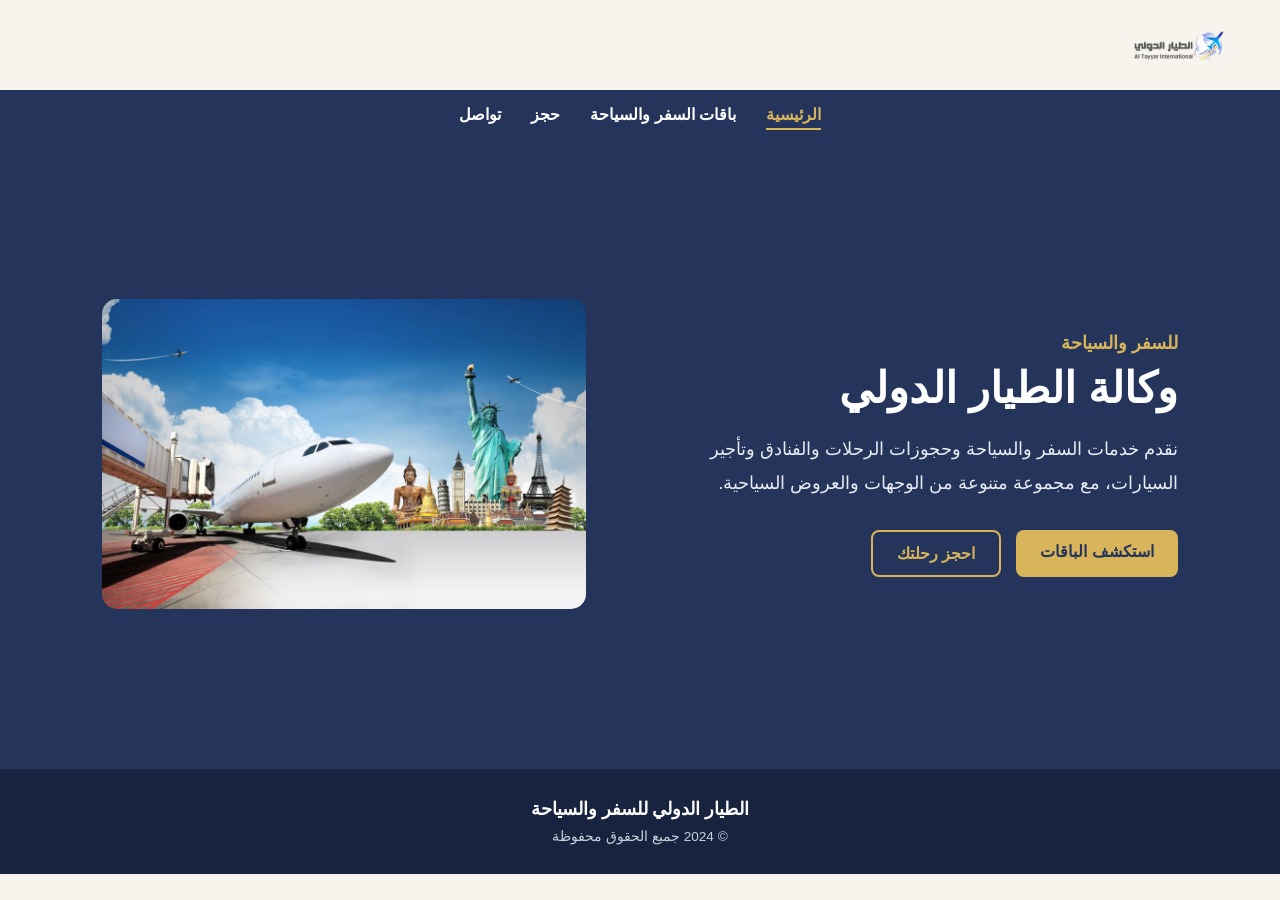
<file: index.html>
<!DOCTYPE html>
<html lang="ar" dir="rtl">



<head>

    <meta charset="UTF-8">
    <meta name="viewport" content="width=device-width, initial-scale=1.0">
    <title>الطيار الدولي | للسفر والسياحة</title>
    <link rel="stylesheet" href="styles.css">

</head>


<body>
    <header>
    <img src="fly.jpg" alt="شعار وكالة الطيار الدولي">
      </header>

    <nav>
   
<ul>
    <li><a href="index.html" class="active">الرئيسية</a></li>
    <li><a href="packages.html">باقات السفر والسياحة</a></li>
    <li><a href="booking.html">حجز</a></li>
    <li><a href="contact.html">تواصل</a></li>
</ul>

    </nav>


    <main>
    <section id="home">
       <div class="hero-content">

<h2 class="hero-subtitle">للسفر والسياحة</h2>

           <h1>وكالة الطيار الدولي</h1>

    <p>
            نقدم خدمات السفر والسياحة وحجوزات الرحلات والفنادق وتأجير السيارات،
            مع مجموعة متنوعة من الوجهات والعروض السياحية.
        </p>

        <div class="hero-buttons">
            <a href="packages.html">استكشف الباقات</a>
            <a href="booking.html">احجز رحلتك</a>
        </div>
    </div>
    <img src="travel.jpg" alt="وجهة سياحية">
</section>

    </main>


<footer>
    <p>الطيار الدولي للسفر والسياحة</p>
    <p>© 2024 جميع الحقوق محفوظة</p>
</footer>

</body>
</html>
</file>
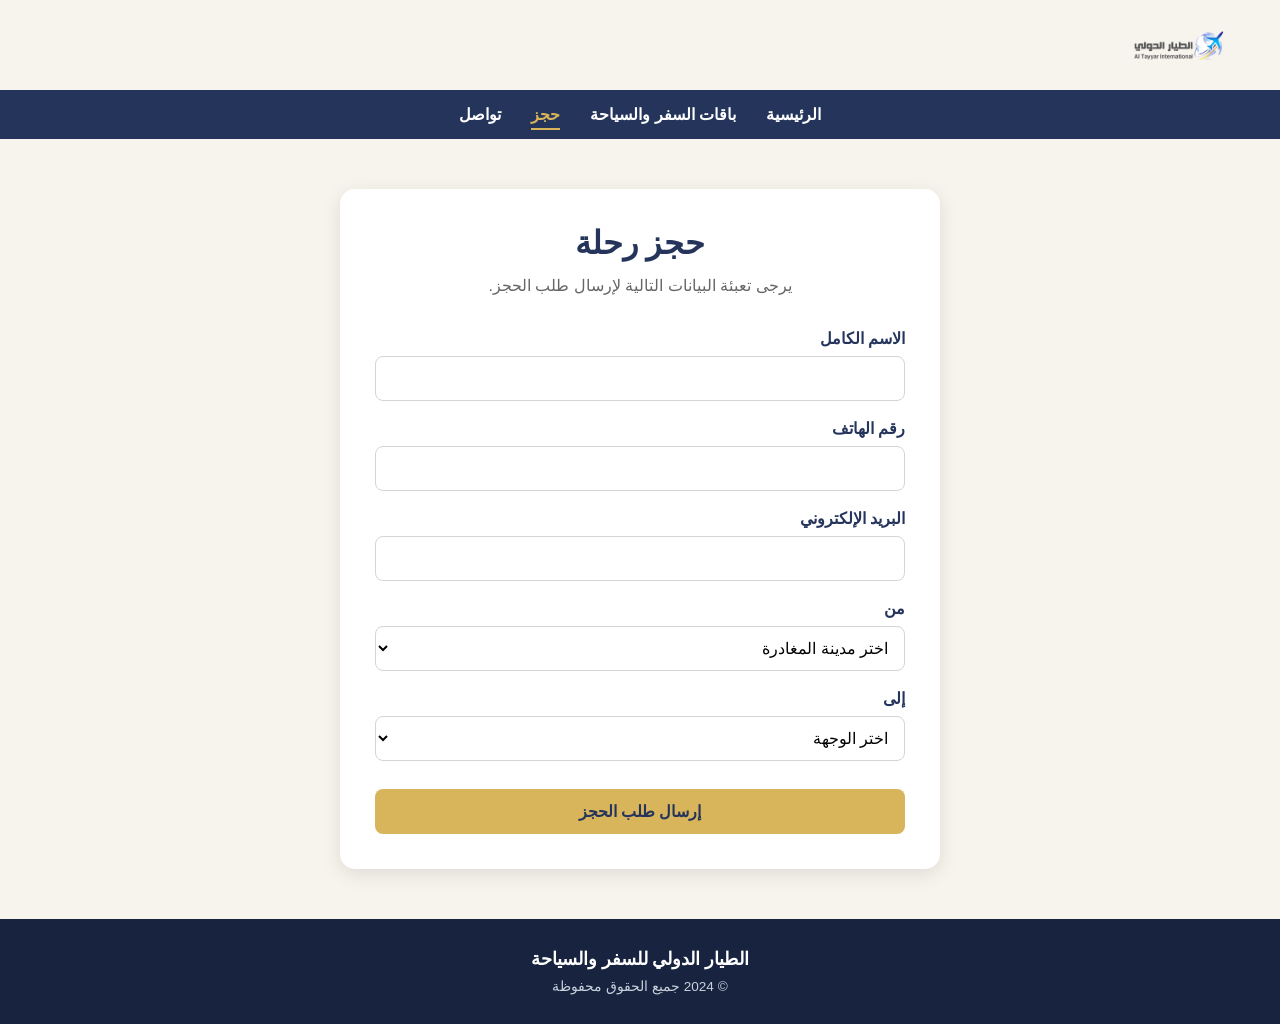
<file: booking.html>
<!DOCTYPE html>
<html lang="ar" dir="rtl">

<head>
    <meta charset="UTF-8">
    <meta name="viewport" content="width=device-width, initial-scale=1.0">
    <title>الطيار الدولي | حجز رحلة</title>
    <link rel="stylesheet" href="styles.css">
</head>

<body>

    <header>
        <img src="fly.jpg" alt="شعار وكالة الطيار الدولي">
    </header>

    <nav>
        <ul>
            <li><a href="index.html">الرئيسية</a></li>
            <li><a href="packages.html">باقات السفر والسياحة</a></li>
 <li><a href="booking.html" class="active">حجز</a></li>
            <li><a href="contact.html">تواصل</a></li>
        </ul>
    </nav>

    <main>
        <section id="booking">

            <h2>حجز رحلة</h2>

            <p class="booking-intro">
                يرجى تعبئة البيانات التالية لإرسال طلب الحجز.
            </p>

            <form action="booking.php" method="post">

                <div class="form-group">
                    <label for="fullName">الاسم الكامل</label>
                    <input type="text" id="fullName" name="fullName" required>
                </div>

                <div class="form-group">
                    <label for="phone">رقم الهاتف</label>
                    <input type="tel" id="phone" name="phone" required>
                </div>

                <div class="form-group">
                    <label for="email">البريد الإلكتروني</label>
                    <input type="email" id="email" name="email" required>
                </div>

                <div class="form-group">
                    <label for="destinationFrom">من</label>
                    <select id="destinationFrom" name="destinationFrom" required>
                        <option value="" disabled selected>اختر مدينة المغادرة</option>
                        <option value="dammam">الدمام</option>
                        <option value="riyadh">الرياض</option>
                        <option value="jeddah">جدة</option>
                        <option value="abha">أبها</option>
                    </select>
                </div>

                <div class="form-group">
                    <label for="destinationTo">إلى</label>
                    <select id="destinationTo" name="destinationTo" required>
                        <option value="" disabled selected>اختر الوجهة</option>
                        <option value="thailand">تايلند</option>
                        <option value="azerbaijan">أذربيجان</option>
                        <option value="turkey">تركيا</option>
                        <option value="trabzon">تركيا - طرابزون</option>
                    </select>
                </div>

                <button type="submit">إرسال طلب الحجز</button>

            </form>

        </section>
    </main>
<footer>
    <p>الطيار الدولي للسفر والسياحة</p>
    <p>© 2024 جميع الحقوق محفوظة</p>
</footer>

</body>
</html>
</file>
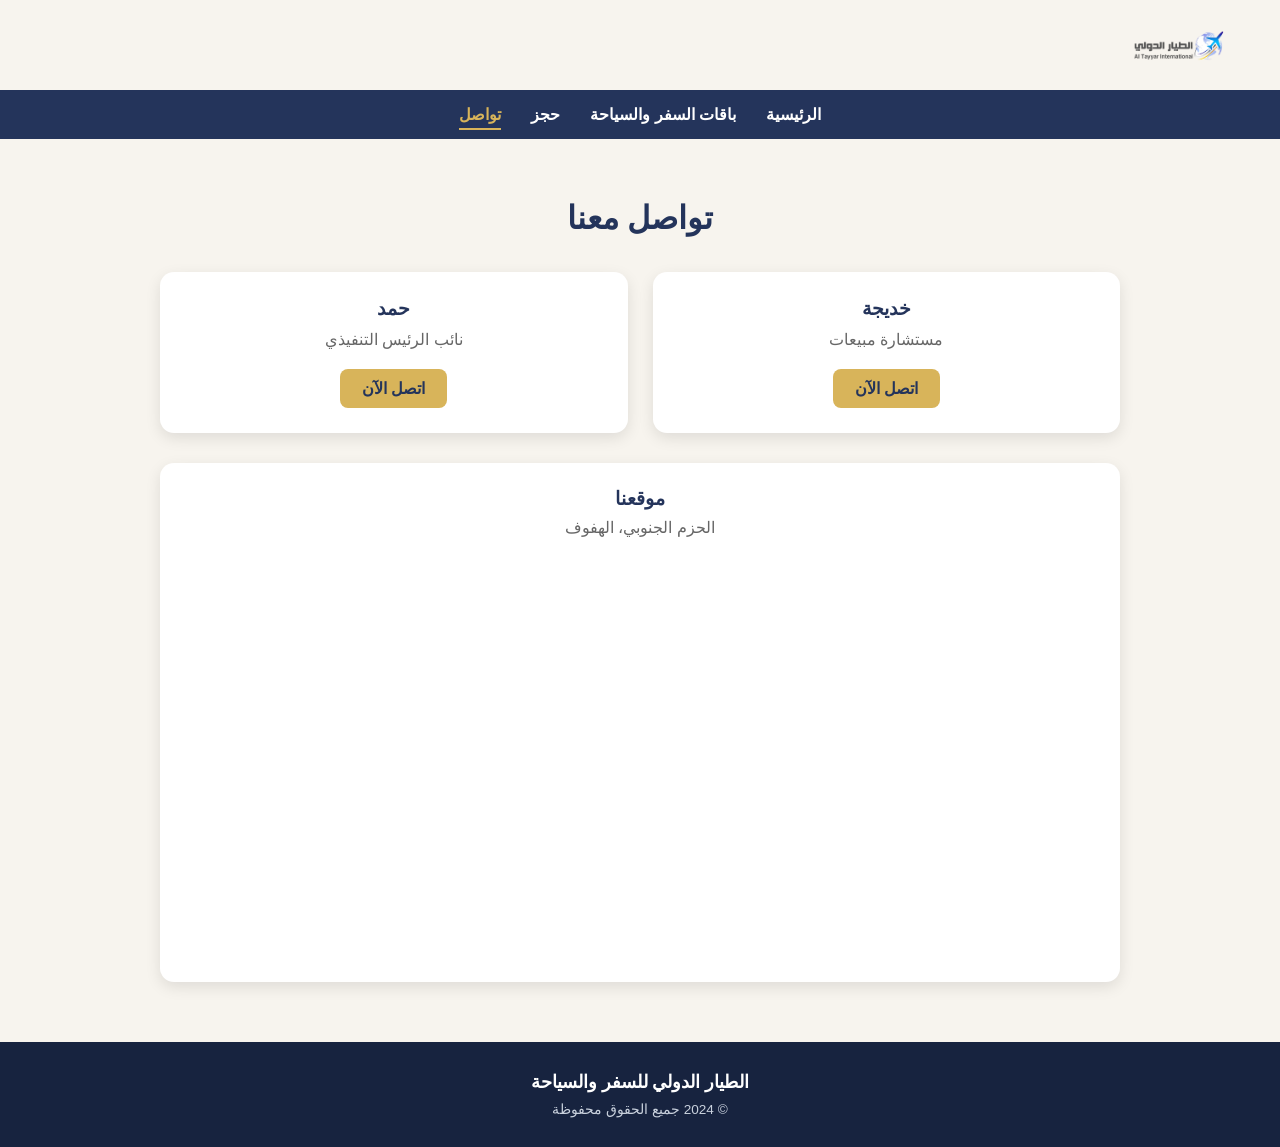
<file: contact.html>
<!DOCTYPE html>
<html lang="ar">
<head>
    <meta charset="UTF-8">
    <meta name="viewport" content="width=device-width, initial-scale=1.0">
   <!DOCTYPE html>
<html lang="ar" dir="rtl">

<head>
    <meta charset="UTF-8">
    <meta name="viewport" content="width=device-width, initial-scale=1.0">
    <title>الطيار الدولي | تواصل معنا</title>
    <link rel="stylesheet" href="styles.css">
</head>

<body>

    <header>
        <img src="fly.jpg" alt="شعار وكالة الطيار الدولي">
    </header>

    <nav>
        <ul>
            <li><a href="index.html">الرئيسية</a></li>
            <li><a href="packages.html">باقات السفر والسياحة</a></li>
            <li><a href="booking.html">حجز</a></li>
<li><a href="contact.html" class="active">تواصل</a></li>
        </ul>
    </nav>

    <main>
        <section id="contact">

            <h2>تواصل معنا</h2>

            <div class="contact-container">

                <div class="employee">
                    <h3>خديجة</h3>
                    <p>مستشارة مبيعات</p>
                    <a href="tel:+966558******">اتصل الآن</a>
                </div>

                <div class="employee">
                    <h3>حمد</h3>
                    <p>نائب الرئيس التنفيذي</p>
                    <a href="tel:+9665054*****">اتصل الآن</a>
                </div>

            </div>

            <div class="location">
                <h3>موقعنا</h3>
                <p>الحزم الجنوبي، الهفوف</p>

                <iframe
                    src="https://www.google.com/maps/embed?pb=!1m17!1m12!1m3!1d3603.7486702089172!2d49.585105384986115!3d25.413222183796123!2m3!1f0!2f0!3f0!3m2!1i1024!2i768!4f13.1!3m2!1m1!2zMjXCsDI0JzQ3LjYiTiA0OcKwMzQnNTguNSJF!5e0!3m2!1sar!2ssa!4v1722049161098!5m2!1sar!2ssa"
                    width="100%"
                    height="400"
                    style="border:0;"
                    allowfullscreen=""
                    loading="lazy"
                    referrerpolicy="no-referrer-when-downgrade">
                </iframe>
            </div>

        </section>
    </main>
<footer>
    <p>الطيار الدولي للسفر والسياحة</p>
    <p>© 2024 جميع الحقوق محفوظة</p>
</footer>

</body>
</html>
</file>
<file: styles.css>
/* =========================
   General
========================= */

* {
    box-sizing: border-box;
}

body {
    font-family: Tahoma, Arial, sans-serif;
    direction: rtl;
    margin: 0;
    padding: 0;
    background-color: #F7F4EE;
    color: #333333;
}


/* =========================
   Header
========================= */

header {
    background-color: #F7F4EE;
    height: 90px;
    display: flex;
    align-items: center;
    justify-content: flex-start;
    padding: 0 30px;
}

header img {
    height: 75px;
    width: auto;
}


/* =========================
   Navigation
========================= */

nav {
    background-color: #24345B;
    padding: 15px 30px;
}

nav ul {
    list-style: none;
    margin: 0;
    padding: 0;
    display: flex;
    justify-content: center;
    align-items: center;
    gap: 30px;
}

nav ul li {
    margin: 0;
    padding: 0;
}

nav ul li a {
    text-decoration: none;
    color: #FFFFFF;
    font-weight: bold;
    font-size: 1rem;
    white-space: nowrap;
    padding-bottom: 5px;
    transition: color 0.3s ease, border-color 0.3s ease;
}

nav ul li a:hover {
    color: #D8B45A;
}

nav ul li a.active {
    color: #D8B45A;
    border-bottom: 2px solid #D8B45A;
}


/* =========================
   Home Page
========================= */

#home {
    min-height: 70vh;
    padding: 60px 8%;
    display: flex;
    align-items: center;
    justify-content: space-between;
    gap: 50px;
    background-color: #24345B;
}

.hero-content {
    flex: 1;
    text-align: right;
}

#home .hero-content h2.hero-subtitle {
    display: inline-block;
    margin: 0 0 8px;
    color: #D8B45A;
    font-size: 1.1rem;
    font-weight: bold;
    line-height: 1.4;
}

.hero-content h1 {
    color: #FFFFFF;
    font-size: 2.7rem;
    margin: 0 0 20px;
}

.hero-content p {
    color: #E8ECF2;
    font-size: 1.1rem;
    line-height: 1.9;
    max-width: 600px;
    margin: 0 0 30px;
}

#home > img {
    width: 45%;
    max-width: 550px;
    height: auto;
    border-radius: 15px;
    object-fit: cover;
}


/* =========================
   Hero Buttons
========================= */

.hero-buttons {
    display: flex;
    gap: 15px;
    flex-wrap: wrap;
}

.hero-buttons a {
    display: inline-block;
    padding: 12px 24px;
    border-radius: 8px;
    text-decoration: none;
    font-weight: bold;
    transition: 0.3s ease;
}

.hero-buttons a:first-child {
    background-color: #D8B45A;
    color: #24345B;
}

.hero-buttons a:last-child {
    background-color: transparent;
    border: 2px solid #D8B45A;
    color: #D8B45A;
}

.hero-buttons a:hover {
    transform: translateY(-2px);
}


/* =========================
   Packages Page
========================= */

#packages {
    padding: 60px 8%;
    background-color: #F7F4EE;
    text-align: center;
}

#packages h2 {
    color: #24345B;
    font-size: 2rem;
    margin: 0 0 35px;
}

.packages-container {
    display: grid;
    grid-template-columns: repeat(4, 1fr);
    gap: 25px;
    max-width: 1200px;
    margin: 0 auto;
}

.package {
    background-color: #FFFFFF;
    border-radius: 14px;
    overflow: hidden;
    box-shadow: 0 5px 15px rgba(0, 0, 0, 0.10);
    transition: transform 0.3s ease, box-shadow 0.3s ease;
}

.package:hover {
    transform: translateY(-5px);
    box-shadow: 0 10px 20px rgba(0, 0, 0, 0.14);
}

.package img {
    width: 100%;
    height: 260px;
    object-fit: cover;
    display: block;
}

.package-content {
    padding: 18px;
}

.package-content h3 {
    color: #24345B;
    font-size: 1.2rem;
    margin: 0 0 15px;
}

.package-content a {
    display: inline-block;
    background-color: #D8B45A;
    color: #24345B;
    padding: 10px 20px;
    border-radius: 7px;
    text-decoration: none;
    font-weight: bold;
    transition: 0.3s ease;
}

.package-content a:hover {
    background-color: #C7A348;
}


/* =========================
   Booking Page
========================= */

#booking {
    width: 100%;
    max-width: 600px;
    margin: 50px auto;
    padding: 35px;
    background-color: #FFFFFF;
    border-radius: 15px;
    box-shadow: 0 5px 20px rgba(0, 0, 0, 0.10);
}

#booking h2 {
    margin: 0 0 10px;
    color: #24345B;
    text-align: center;
    font-size: 2rem;
}

.booking-intro {
    margin: 0 0 30px;
    color: #666666;
    text-align: center;
    line-height: 1.7;
}

.form-group {
    margin-bottom: 18px;
}

.form-group label {
    display: block;
    margin-bottom: 8px;
    color: #24345B;
    font-weight: bold;
}

.form-group input,
.form-group select {
    width: 100%;
    height: 45px;
    padding: 0 12px;
    border: 1px solid #D5D5D5;
    border-radius: 8px;
    background-color: #FFFFFF;
    font-family: Tahoma, Arial, sans-serif;
    font-size: 1rem;
}

.form-group input:focus,
.form-group select:focus {
    outline: none;
    border-color: #D8B45A;
}

#booking button {
    width: 100%;
    height: 45px;
    margin-top: 10px;
    border: none;
    border-radius: 8px;
    background-color: #D8B45A;
    color: #24345B;
    font-family: Tahoma, Arial, sans-serif;
    font-size: 1rem;
    font-weight: bold;
    cursor: pointer;
    transition: 0.3s ease;
}

#booking button:hover {
    background-color: #C7A348;
}


/* =========================
   Contact Page
========================= */

#contact {
    width: 100%;
    max-width: 1000px;
    margin: 0 auto;
    padding: 60px 20px;
    text-align: center;
}

#contact h2 {
    margin: 0 0 35px;
    color: #24345B;
    font-size: 2rem;
}

.contact-container {
    display: grid;
    grid-template-columns: repeat(2, 1fr);
    gap: 25px;
    margin-bottom: 30px;
}

.employee {
    padding: 25px;
    background-color: #FFFFFF;
    color: #24345B;
    border-radius: 14px;
    box-shadow: 0 5px 15px rgba(0, 0, 0, 0.10);
}

.employee h3 {
    margin: 0 0 10px;
    font-size: 1.2rem;
}

.employee p {
    margin: 0 0 20px;
    color: #666666;
}

.employee a {
    display: inline-block;
    padding: 10px 22px;
    background-color: #D8B45A;
    color: #24345B;
    border-radius: 8px;
    text-decoration: none;
    font-weight: bold;
    transition: 0.3s ease;
}

.employee a:hover {
    background-color: #C7A348;
}

.location {
    padding: 25px;
    background-color: #FFFFFF;
    color: #24345B;
    border-radius: 14px;
    box-shadow: 0 5px 15px rgba(0, 0, 0, 0.10);
}

.location h3 {
    margin: 0 0 8px;
}

.location p {
    margin: 0 0 20px;
    color: #666666;
}

.location iframe {
    display: block;
    width: 100%;
    height: 400px;
    border: 0;
    border-radius: 10px;
}


/* =========================
   Footer
========================= */

footer {
    background-color: #17233F;
    color: #FFFFFF;
    text-align: center;
    padding: 30px 20px;
    margin-top: 0;
}

footer p:first-child {
    margin: 0 0 8px;
    font-size: 1.1rem;
    font-weight: bold;
}

footer p:last-child {
    margin: 0;
    color: #C9D1DD;
    font-size: 0.85rem;
}


/* =========================
   Responsive Design
========================= */

@media (max-width: 900px) {

    #home {
        flex-direction: column;
        text-align: center;
        padding: 50px 6%;
    }

    .hero-content {
        text-align: center;
    }

    .hero-content p {
        margin-right: auto;
        margin-left: auto;
    }

    .hero-buttons {
        justify-content: center;
    }

    #home > img {
        width: 80%;
        max-width: 500px;
    }

    .packages-container {
        grid-template-columns: repeat(2, 1fr);
    }
}


@media (max-width: 600px) {

    header {
        height: 75px;
        padding: 0 20px;
    }

    header img {
        height: 60px;
    }

    nav {
        padding: 12px 15px;
    }

    nav ul {
        gap: 15px;
        flex-wrap: wrap;
    }

    nav ul li a {
        font-size: 0.9rem;
    }

    #home {
        min-height: auto;
        padding: 40px 20px;
    }

    #home .hero-content h2.hero-subtitle {
        font-size: 1rem;
    }

    .hero-content h1 {
        font-size: 2rem;
    }

    .hero-content p {
        font-size: 1rem;
    }

    #home > img {
        width: 100%;
    }

    .hero-buttons a {
        padding: 11px 20px;
    }

    .packages-container {
        grid-template-columns: 1fr;
    }

    #packages {
        padding: 40px 20px;
    }

    #packages h2 {
        font-size: 1.7rem;
    }

    .contact-container {
        grid-template-columns: 1fr;
    }

    #contact {
        padding: 40px 20px;
    }

    #contact h2 {
        font-size: 1.7rem;
    }

    #booking {
        width: calc(100% - 30px);
        margin: 30px auto;
        padding: 25px 20px;
    }

    #booking h2 {
        font-size: 1.7rem;
    }

    .location {
        padding: 20px;
    }

    .location iframe {
        height: 280px;
    }
}
</file>
